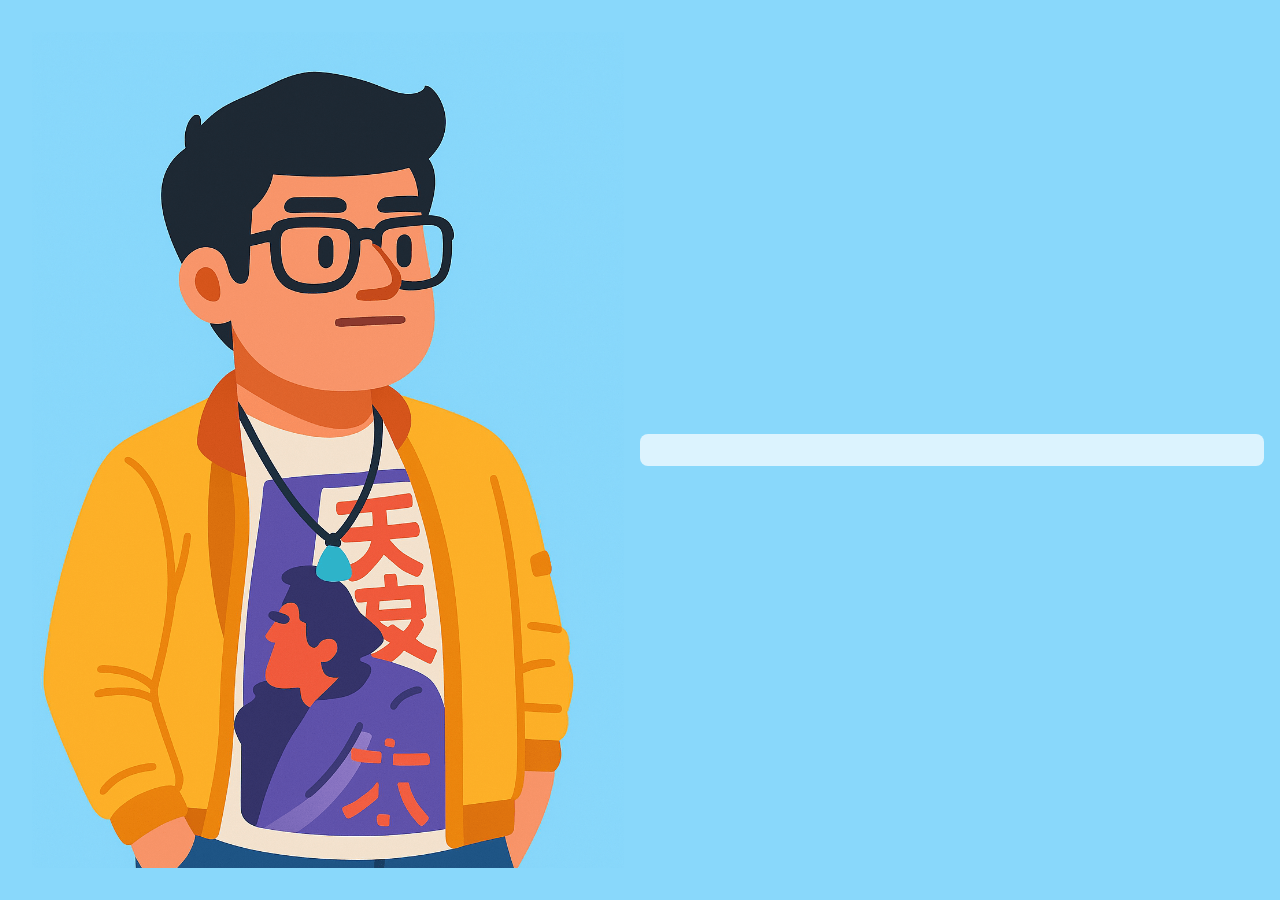
<file: index.html>
<!DOCTYPE html>
<html lang="es">
<head>
    <meta charset="UTF-8">
    <meta name="viewport" content="width=device-width, initial-scale=1.0">
    <title>Página de CV Digital</title>
    <link rel="stylesheet" href="style.css">
</head>
<body>
    <section class="main-content">
        <div class="gh-50 photo-main">
            <img src="img/gama-herrera.png" alt="Gama Herrera">
        </div>
        <div class="gh-50 content-wrap">
            <!-- Aquí puedes añadir contenido -->
        </div>
    </section>
</body>
</html>
</file>
<file: style.css>
:root {
    --primary-color: #89D8FB;
    --text-color: #333;
    --transition-speed: 0.3s;
}

* {
    box-sizing: border-box;
}

html, body {
    margin: 0;
    padding: 0;
    height: 100%;
    overflow: hidden;
}

body {
    font-family: 'Arial', 'Helvetica Neue', sans-serif;
    background-color: var(--primary-color);
    color: var(--text-color);
    display: flex;
    align-items: center;
    justify-content: center;
    line-height: 1.6;
}

.main-content {
    display: flex;
    justify-content: space-between;
    align-items: center;
    max-width: 1400px;
    width: 100%;
    height: 100%;
    margin: 0 auto;
    padding: 1rem;
    overflow: hidden;
}

.photo-main {
    transition: transform var(--transition-speed) ease;
}

.photo-main:hover {
    transform: scale(1.02);
}

.photo-main {
    width: 100%;
    height: 100%;
    display: flex;
    align-items: stretch;
}

.photo-main img {
    width: 100%;
    height: 100%;
    object-fit: cover;
    object-position: center;
}

.gh-50 {
    width: 50%;
    padding: 1rem;
}

.content-wrap {
    background-color: rgba(255, 255, 255, 0.7);
    border-radius: 8px;
    transition: background-color var(--transition-speed) ease;
}

.content-wrap:hover {
    background-color: rgba(255, 255, 255, 0.9);
}

@media screen and (max-width: 768px) {
    .main-content {
        flex-direction: column;
    }
    
    .gh-50 {
        width: 100%;
    }
}
</file>
